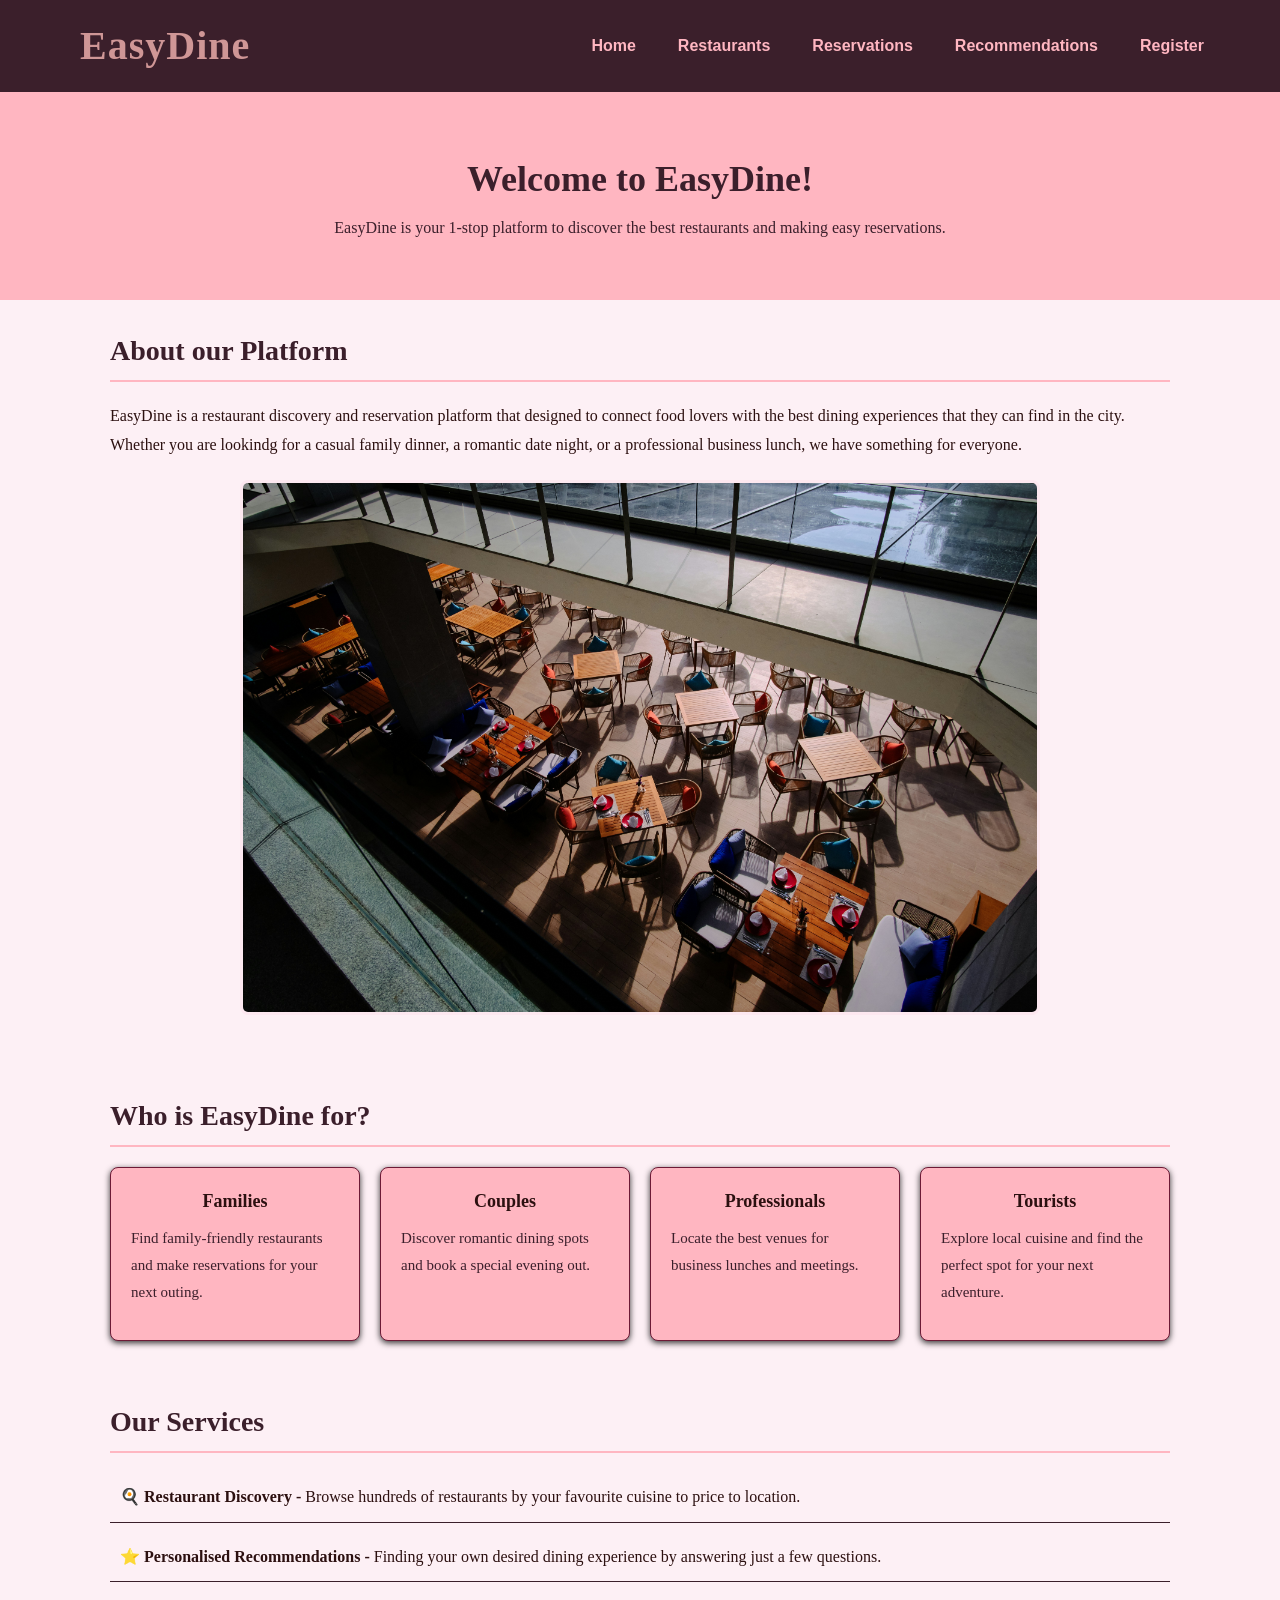
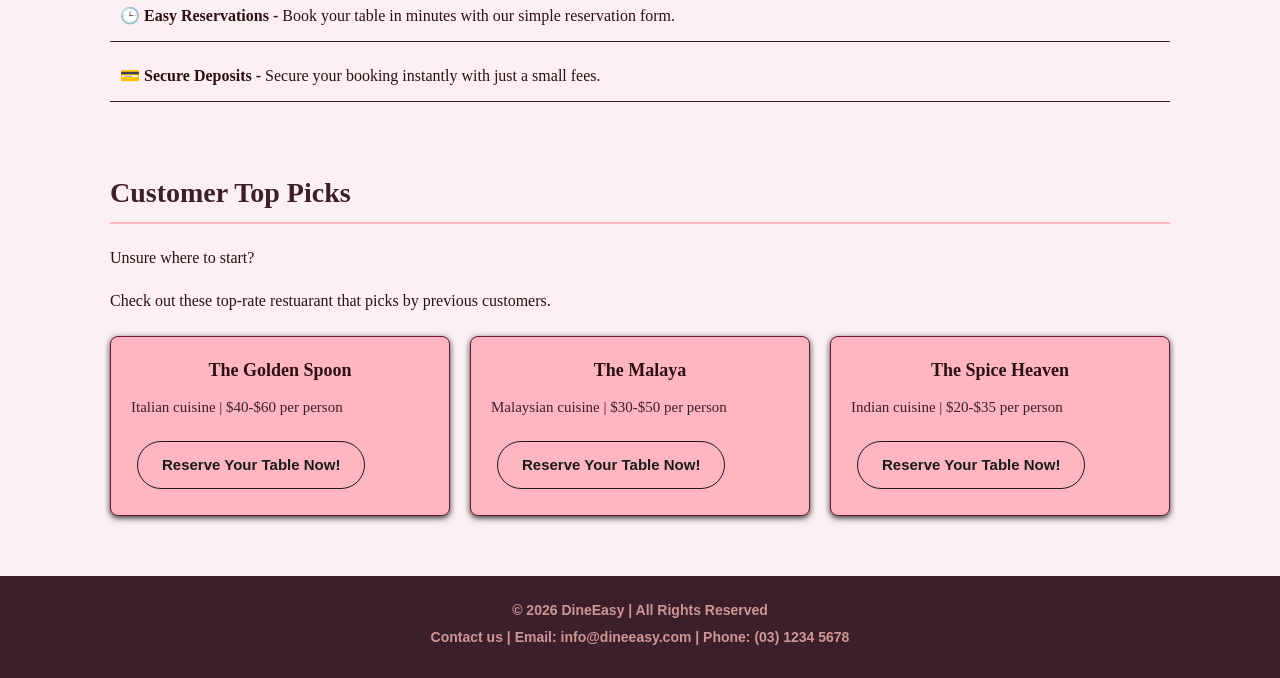
<file: index.html>
<!DOCTYPE html>
<html lang="en">
<head>
    <meta charset="UTF-8">
    <meta name="viewport" content="width=device-width, initial-scale=1.0">
    <title>EasyDine - Restaurant Discovery & Reservations</title>
    <link rel="stylesheet" href="style.css">
    <script src="script.js"></script>
</head>
<body>
    
    <!--Header-->
    <header>
        <div class="header-logo">
            <span class="web-name">EasyDine</span>
        </div>

        <!--Navigation Bar-->
        <nav class="active">
        <ul>
            <li><a href="index.html">Home</a></li>
            <li><a href="restaurants.html">Restaurants</a></li>
            <li><a href="reservations.html">Reservations</a></li>
            <li><a href="recommend.html">Recommendations</a></li>
            <li><a href="register.html">Register</a></li>
        </ul>
        </nav>
    </header>

    <!--Home Page-->
    <main>
        <div class="hero">
            <h1>Welcome to EasyDine!</h1>
            <p>EasyDine is your 1-stop platform to discover the best restaurants and making easy reservations.</p>
        </div>

        <section class="about">
            <h2>About our Platform</h2>
            <p>EasyDine is a restaurant discovery and reservation platform that designed to connect food lovers
                with the best dining experiences that they can find in the city. Whether you are lookindg for a casual family dinner,
                a romantic date night, or a professional business lunch, we have something for everyone.
            </p>
            <img src="png/dining-room.jpg" alt="A set restaurant dining room" class="about-img">
        </section>

        <section class="users">
            <h2>Who is EasyDine for?</h2>
            <div class="card-row">
                <div class="card">
                    <h3>Families</h3>
                    <p>Find family-friendly restaurants and make reservations for your next outing.</p>
                </div>
                <div class="card">
                    <h3>Couples</h3>
                    <p>Discover romantic dining spots and book a special evening out.</p>
                </div>
                <div class="card">
                    <h3>Professionals</h3>
                    <p>Locate the best venues for business lunches and meetings.</p>
                </div>
                <div class="card">
                    <h3>Tourists</h3>
                    <p>Explore local cuisine and find the perfect spot for your next adventure.</p>
                </div>
            </div>
        </section>

        <section class="services">
            <h2>Our Services</h2>
            <ul class="service-list">
                <li><strong> 🍳 Restaurant Discovery - </strong> Browse hundreds of restaurants by your favourite cuisine to price to location.</li>
                <li><strong> ⭐ Personalised Recommendations - </strong> Finding your own desired dining experience by answering just a few questions.</li>
                <li><strong> 🕒 Easy Reservations - </strong> Book your table in minutes with our simple reservation form.</li>
                <li><strong> 💳 Secure Deposits - </strong> Secure your booking instantly with just a small fees.</li>
            </ul>
        </section>

        <section class="quick-links">
            <h2>Customer Top Picks</h2>
            <p>Unsure where to start?</p>
            <p>Check out these top-rate restuarant that picks by previous customers.</p>
                <div class="card-row">
                    <div class="card">
                        <h3>The Golden Spoon</h3>
                        <p>Italian cuisine | $40-$60 per person</p>
                        <a href="reservations.html" class="btn">Reserve Your Table Now!</a>
                    </div>
                    <div class="card">
                        <h3>The Malaya</h3>
                        <p>Malaysian cuisine | $30-$50 per person</p>
                        <a href="reservations.html" class="btn">Reserve Your Table Now!</a>
                    </div>
                    <div class="card">
                        <h3>The Spice Heaven</h3>
                        <p>Indian cuisine | $20-$35 per person</p>
                        <a href="reservations.html" class="btn">Reserve Your Table Now!</a>
                    </div>
                </div>
        </section>
    </main>

    <footer>
        <p>&copy; 2026 DineEasy | All Rights Reserved</p>
        <p>Contact us | Email: info@dineeasy.com | Phone: (03) 1234 5678</p>
    </footer>

</body>
</html>
</file>
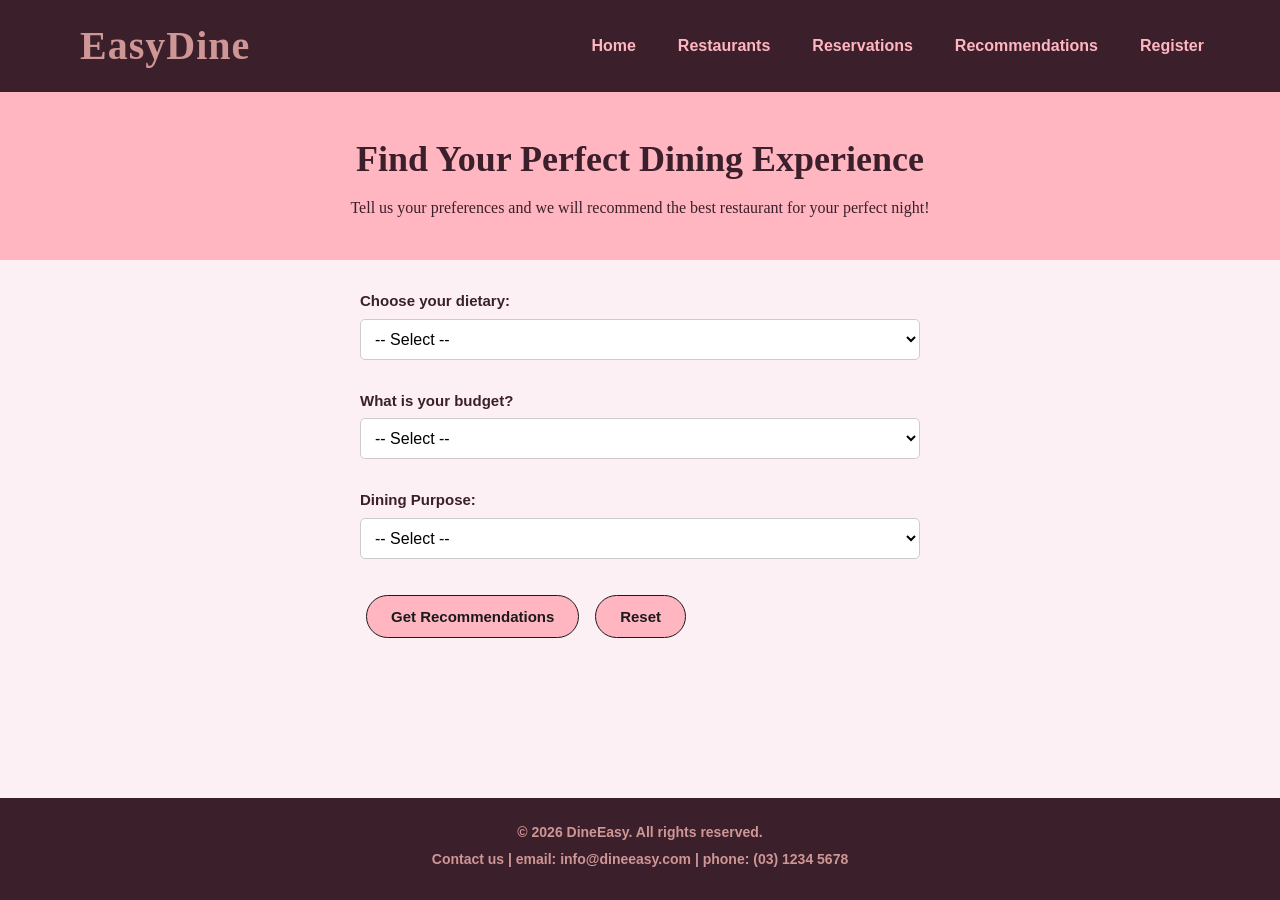
<file: recommend.html>
<!DOCTYPE html>
<html lang="en">
<head>
    <meta charset="UTF-8">
    <meta name="viewport" content="width=device-width, initial-scale=1.0">
    <title>Recommendations - EasyDine</title>
    <link rel="stylesheet" href="style.css">
    <script src="script.js"></script>
</head>
<body>
    
    <!--Header-->
    <header>
        <div class="header-logo">
            <span class="web-name">EasyDine</span>
        </div>

        <!--Navigation Bar-->
        <nav class="active">
        <ul>
            <li><a href="index.html">Home</a></li>
            <li><a href="restaurants.html">Restaurants</a></li>
            <li><a href="reservations.html">Reservations</a></li>
            <li><a href="recommend.html">Recommendations</a></li>
            <li><a href="register.html">Register</a></li>
        </ul>
        </nav>
    </header>


    <!--Main Page-->
    <main>
        <div class="page-title">
            <h1>Find Your Perfect Dining Experience</h1>
            <p>Tell us your preferences and we will recommend the best restaurant for your perfect night!</p>
        </div>

        <section class="form-section">
            <form id="recommendationform">

                <div class="form-group">
                    <label for="dietary">Choose your dietary:</label>
                    <select id="dietary" name="dietary">
                        <option value="">-- Select --</option>
                        <option value="vegan">Vegan</option>
                        <option value="halal">Halal</option>
                        <option value="vegetarian">Vegetarian</option>
                        <option value="gluten-free">Gluten-Free</option>
                    </select>
                </div>

                <div class="form-group">
                    <label for="budget">What is your budget?</label>
                    <select id="budget" name="budget">
                        <option value="">-- Select --</option>
                        <option value="low">Under $30</option>
                        <option value="medium">$30 - $60</option>
                        <option value="high">Over $60</option>
                    </select>
                </div>

                <div class="form-group">
                    <label for="purpose">Dining Purpose: </label>
                    <select id="purpose" name="purpose">
                        <option value="">-- Select --</option>
                        <option value="casual">Casual Dining</option>
                        <option value="date">Romantic Date</option>
                        <option value="family">Family Outing</option>
                        <option value="business">Business Lunch/Dinner</option>
                    </select>
                </div>

                <button type="button" id="submitBtn" class="btn" onclick="getRecommendation()">Get Recommendations</button>
                <button type="reset" id="resetBtn" class="btn">Reset</button>
            </form>

            <div id="recommendResult" class="recommend-result" style="display: none;">
                <h2>Recommended Restaurant:</h2>
                <div id="resultCard" class="restaurant-card"></div>
                <a id="reserveBtn" href="reservations.html" class="btn">Reserve Now!</a>
            </div>
        </section>
    </main>

    <footer>
        <p>&copy; 2026 DineEasy. All rights reserved.</p>
        <p>Contact us | email: info@dineeasy.com | phone: (03) 1234 5678</p>
    </footer>

</body>
</html>
</file>
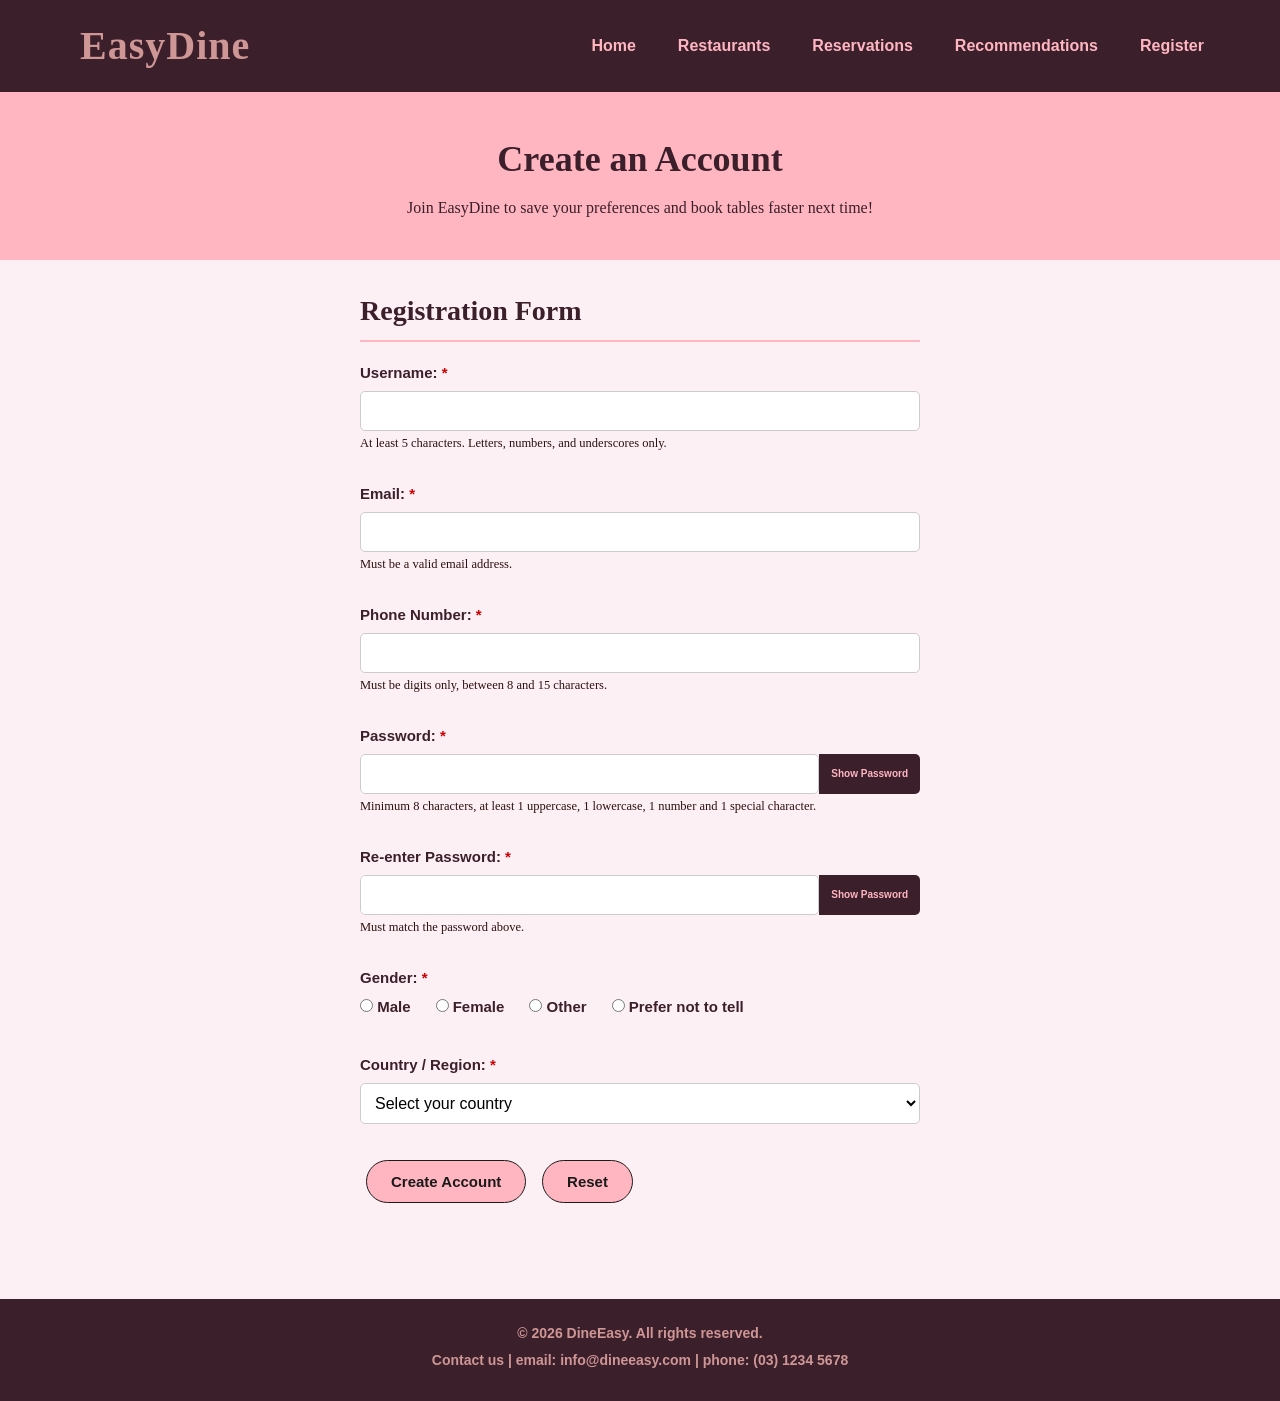
<file: register.html>
<!DOCTYPE html>
<html lang="en">
<head>
    <meta charset="UTF-8">
    <meta name="viewport" content="width=device-width, initial-scale=1.0">
    <title>EasyDine - Restaurant Discovery & Reservations</title>
    <link rel="stylesheet" href="style.css">
</head>
<body>
    
    <!--Header-->
    <header>
        <div class="header-logo">
            <span class="web-name">EasyDine</span>
        </div>

        <!--Navigation Bar-->
        <nav class="active">
        <ul>
            <li><a href="index.html">Home</a></li>
            <li><a href="restaurants.html">Restaurants</a></li>
            <li><a href="reservations.html">Reservations</a></li>
            <li><a href="recommend.html">Recommendations</a></li>
            <li><a href="register.html">Register</a></li>
        </ul>
        </nav>
    </header>


    <!--Home Page-->
    <main>
        <div class="page-title">
            <h1>Create an Account</h1>
            <p>Join EasyDine to save your preferences and book tables faster next time!</p>
        </div>

        <!--include URL in action section later-->
        <section class="form-section">
            <h2 class="visuall-hidden">Registration Form</h2>
            <form id="registerForm" action="http://mercury.swin.edu.au/it000000/cos10005/regtest.php" method="POST">
                
                <!-- Username -->
                <div class="form-group">
                    <label for="username">Username: <span class="required">*</span></label>
                    <input type="text" id="username" name="username">
                    <small>At least 5 characters. Letters, numbers, and underscores only.</small>
                    <span class="error-msg" id="usernameError"></span>
                </div>

                <!-- Email -->
                <div class="form-group">
                    <label for="email">Email: <span class="required">*</span></label>
                    <input type="email" id="email" name="email">
                    <small>Must be a valid email address.</small>   
                    <span class="error-msg" id="emailError"></span>
                </div>

                <!-- Phone -->
                <div class="form-group">
                    <label for="phone">Phone Number: <span class="required">*</span></label>
                    <input type="text" id="phone" name="phone">
                    <small>Must be digits only, between 8 and 15 characters.</small>
                    <span class="error-msg" id="phoneError"></span>
                </div>

                <!-- Password -->
                <div class="form-group">
                    <label for="password">Password: <span class="required">*</span></label>
                    <div class="password-wrapper">
                        <input type="password" id="password" name="password">
                        <button type="button" id="togglePassword" class="toggle-password" onclick="togglePasswordVisibility('password', 'togglePassword')">Show Password</button>
                    </div>
                    <small>Minimum 8 characters, at least 1 uppercase, 1 lowercase, 1 number and 1 special character.</small>
                    <span class="error-msg" id="passwordError"></span>
                </div>

                <!-- Confirm Password -->
                <div class="form-group">
                    <label for="confirmPassword">Re-enter Password: <span class="required">*</span></label>
                    <div class="password-wrapper">
                        <input type="password" id="confirmPassword" name="confirmPassword">
                        <button type="button" id="toggleConfirmPassword" class="toggle-password" onclick="togglePasswordVisibility('confirmPassword', 'toggleConfirmPassword')">Show Password</button>
                    </div>
                    <small>Must match the password above.</small>
                    <span class="error-msg" id="confirmPasswordError"></span>
                </div>

                <!-- Gender-->
                <div class="form-group">
                    <label>Gender: <span class="required">*</span></label>
                    <div class="radio-group">
                        <label><input type="radio" name="gender" value="male"> Male</label>
                        <label><input type="radio" name="gender" value="female"> Female</label>
                        <label><input type="radio" name="gender" value="other"> Other</label>
                        <label><input type="radio" name="gender" value="prefer_not_to_tell"> Prefer not to tell</label>
                    </div>
                    <span class="error-msg" id="genderError"></span>
                </div>

                <!-- Country -->
                <div class="form-group">
                    <label for="country">Country / Region: <span class="required">*</span></label>
                    <select id="country" name="country">
                        <option value="">Select your country</option>
                        <option value="AU">Australia</option>
                        <option value="US">United States</option>
                        <option value="UK">United Kingdom</option>
                        <option value="CN">China</option>
                        <option value="NZ">New Zealand</option>
                        <option value="IN">India</option>
                        <option value="other">Other</option>
                    </select>
                    <span class="error-msg" id="countryError"></span>
                </div>

                <!-- Submit Button-->
                <div class="form-group">
                    <button type="submit" id="submitBtn" class="btn">Create Account</button>
                    <button type="reset" id="resetBtn" class="btn">Reset</button>
                </div>
            </form>
        </section>
    </main>

    <footer>
        <p>&copy; 2026 DineEasy. All rights reserved.</p>
        <p>Contact us | email: info@dineeasy.com | phone: (03) 1234 5678</p>
    </footer>

    <script src="script.js"></script>
</body>
</html>
</file>
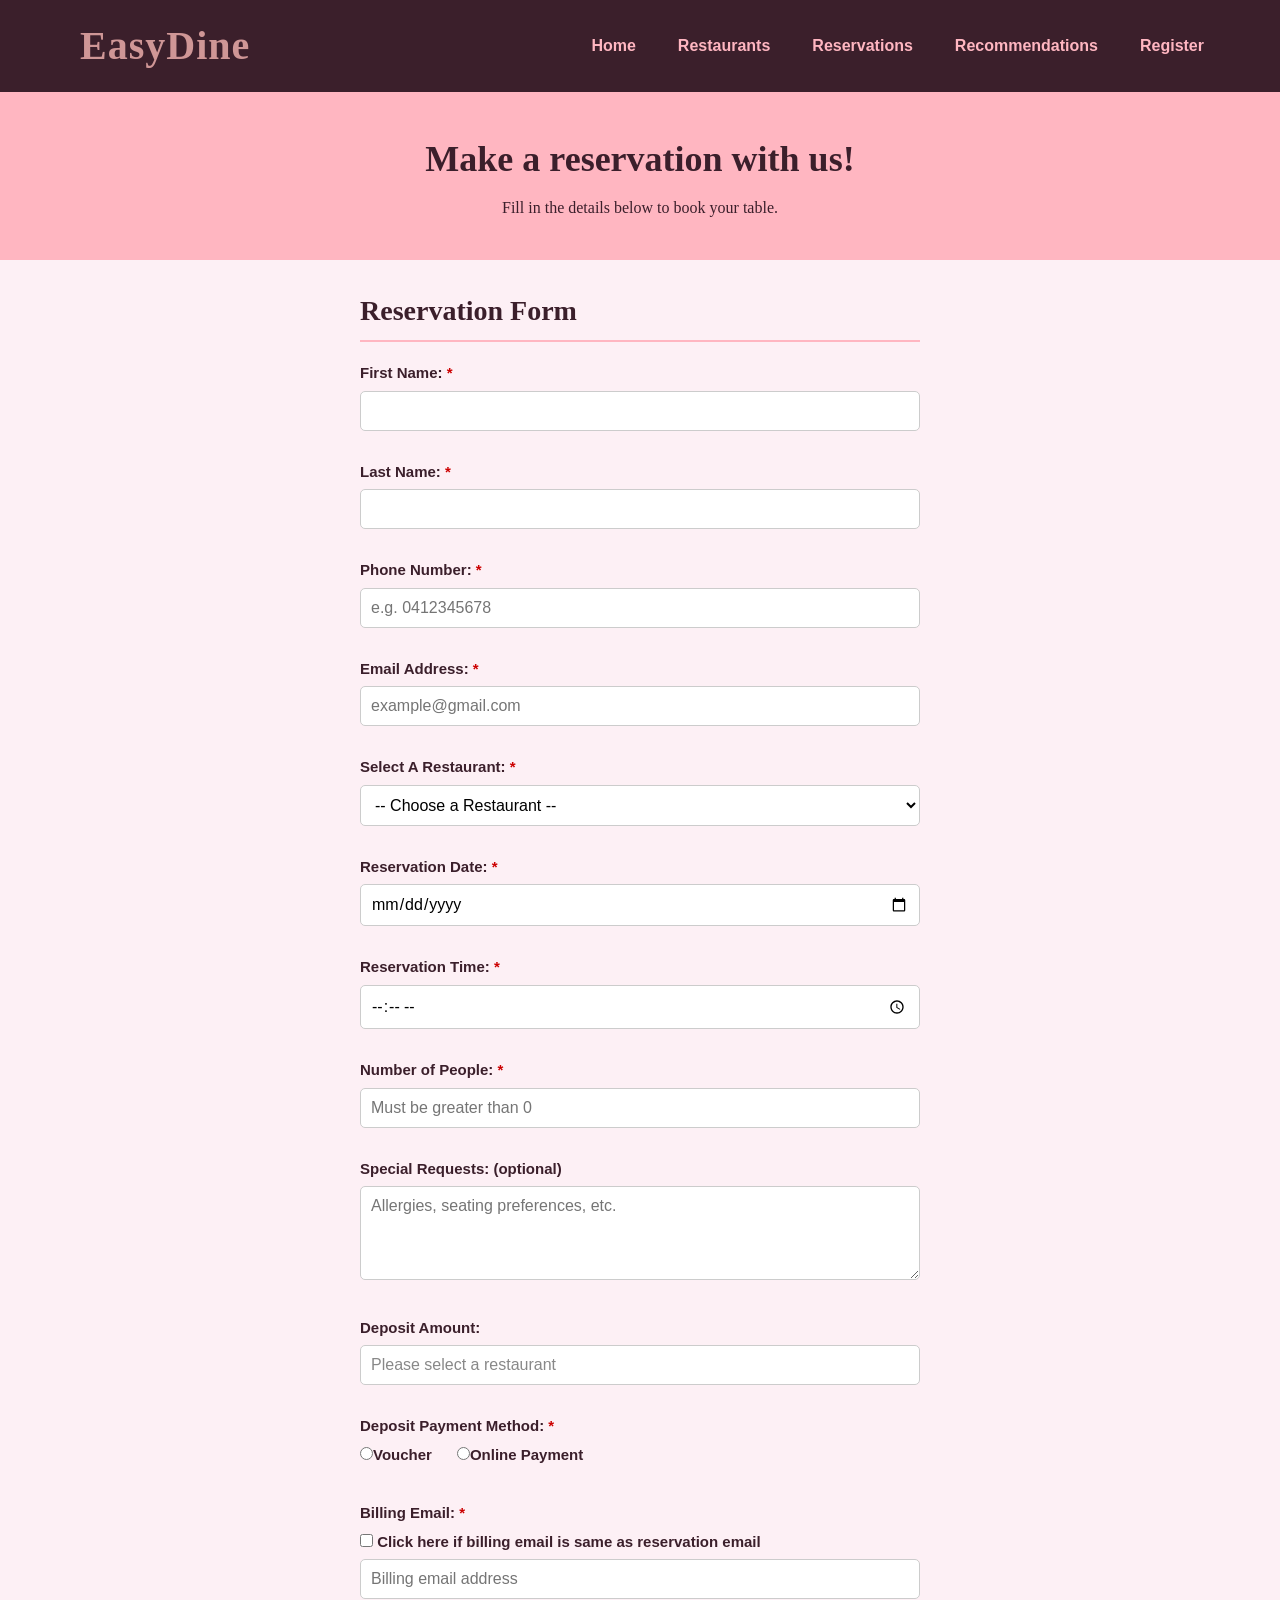
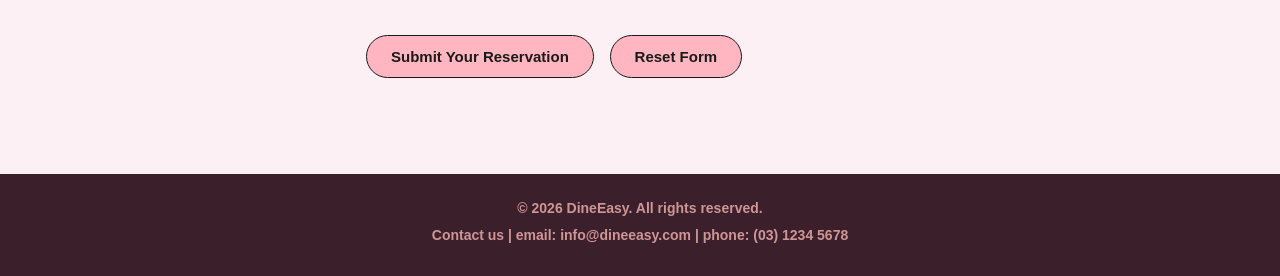
<file: reservations.html>
<!DOCTYPE html>
<html lang="en">
<head>
    <meta charset="UTF-8">
    <meta name="viewport" content="width=device-width, initial-scale=1.0">
    <title>EasyDine - Restaurant Discovery & Reservations</title>
    <link rel="stylesheet" href="style.css">
</head>
<body>
    
    <!--Header-->
    <header>
        <div class="header-logo">
            <span class="web-name">EasyDine</span>
        </div>

        <!--Navigation Bar-->
        <nav class="active">
        <ul>
            <li><a href="index.html">Home</a></li>
            <li><a href="restaurants.html">Restaurants</a></li>
            <li><a href="reservations.html">Reservations</a></li>
            <li><a href="recommend.html">Recommendations</a></li>
            <li><a href="register.html">Register</a></li>
        </ul>
        </nav>
    </header>


    <!--Reservation form-->
    <main>
        <div class="page-title">
            <h1>Make a reservation with us!</h1>
            <p>Fill in the details below to book your table.</p>
        </div>

        <section class="form-section">
            <h2 class="visually-hidden">Reservation Form</h2>
            <form id="reservationForm" action="http://mercury.swin.edu.au/it000000/cos10005/regtest.php" method="POST">
                <!-- First Name-->
                <div class="form-group">
                    <label for="fname">First Name: <span class="required">*</span></label>
                    <input type="text" id="fname" name="fname">
                    <span class="error-msg" id="fnameError"></span>
                </div>

                <!-- Last Name-->
                <div class="form-group">
                    <label for="lname">Last Name: <span class="required">*</span></label>
                    <input type="text" id="lname" name="lname">
                    <span class="error-msg" id="lnameError"></span>
                </div>

                <!-- Phone Number-->
                 <div class="form-group">
                    <label for="resPhone">Phone Number: <span class="required">*</span></label>
                    <input type="text" id="resPhone" name="resPhone" placeholder="e.g. 0412345678">
                    <span class="error-msg" id="resPhoneError"></span>
                </div>

                <!-- Email Address -->
                 <div class="form-group">
                    <label for="resEmail">Email Address: <span class="required">*</span></label>
                    <input type="email" id="resEmail" name="resEmail" placeholder="example@gmail.com">
                    <span class="error-msg" id="resEmailError"></span>
                </div>

                <!-- Restaurant Selection -->
                 <div class="form-group">
                    <label for="restaurantSelect">Select A Restaurant: <span class="required">*</span></label>
                    <select id="restaurantSelect" name="restaurantSelect" onchange="updateDeposit()">
                        <option value="">-- Choose a Restaurant --</option>
                        <option value="The Golden Spoon" data-deposit="20">The Golden Spoon</option>
                        <option value="The Melaya" data-deposit="0">The Melaya</option>
                        <option value="The Spice Heaven" data-deposit="30">The Spice Heaven</option>
                        <option value="The Emperor Dragon" data-deposit="30">The Emperor Dragon</option>
                        <option value="The Hellas Dining" data-deposit="25">The Hellas Dining</option>
                        <option value="Sakura Sushi" data-deposit="20">Sakura Sushi</option>
                    </select>
                    <span class="error-msg" id="restaurantError"></span>
                </div>

                <!-- Reservation Date & Time -->
                 <div class="form-group">
                    <label for="resDate">Reservation Date: <span class="required">*</span></label>
                    <input type="date" id="resDate" name="resDate">
                    <span class="error-msg" id="resDateError"></span>
                </div>

                 <div class="form-group">
                    <label for="resTime">Reservation Time: <span class="required">*</span></label>
                    <input type="time" id="resTime" name="resTime">
                    <span class="error-msg" id="resTimeError"></span>
                </div>

                <!-- Number of People -->
                 <div class="form-group">
                    <label for="numPeople">Number of People: <span class="required">*</span></label>
                    <input type="number" id="numPeople" name="numPeople" min="1" placeholder="Must be greater than 0">
                    <span class="error-msg" id="numPeopleError"></span>
                 </div>

                <!-- Special Requests -->
                 <div class="form-group">
                    <label for="special">Special Requests: (optional)</label>
                    <textarea  id="special" name="special" rows="4" placeholder="Allergies, seating preferences, etc."></textarea>
                </div>  

                <div class="form-group">
                    <label for="depositAmount">Deposit Amount: </label>
                    <input type="text" id="depositAmount" name="depositAmount" value="Please select a restaurant" readonly class="readonly-field">
                </div>
                
                <!-- Deposit Method -->
                 <div class="form-group">
                    <label>Deposit Payment Method: <span class="required">*</span></label>
                    <div class="radio-group">
                        <label><input type="radio" name="depositMethod" value="voucher" onchange="showPaymentFields()">Voucher</label>
                        <label><input type="radio" name="depositMethod" value="online" onchange="showPaymentFields()">Online Payment</label>
                    </div>
                    <span class="error-msg" id="depositMethodError"></span>
                </div>

                <!-- Voucher Code Field (hidden by default. shown when Voucher is selected in deposit method section) -->
                <div class="form-group" id="voucherGroup" style="display: none;">
                    <label for="voucherCode">Voucher Code (12 digits): <span class="required">*</span></label>
                    <input type="text" id="voucherCode" name="voucherCode" placeholder="Enter 12-digit voucher code" maxlength="12">
                    <span class="error-msg" id="voucherCodeError"></span>
                </div>

                <!-- Credit Card Field (hidden by default, shown when Online Payment is selected) -->
                <div class="form-group" id="creditCardGroup" style="display: none;">
                    <label for="creditCard">Credit Card Number: <span class="required">*</span></label>
                    <input type="text" id="creditCard" name="creditCard" placeholder="16-digits (Visa/MC) or 15 digits (Amex)">
                    <small>Use fake credit card numbers for testing purposes.</small>
                    <span class="error-msg" id="creditCardError"></span>
                </div>

                <!-- Billing Email-->
                 <div class="form-group">
                    <label for="billingEmail">Billing Email: <span class="required">*</span></label>
                    <!-- Checkbos to copy email from resemail field above-->
                        <label class="checkbox-inline">
                            <input type="checkbox" id="sameEmail" onchange="copyEmail()">
                            Click here if billing email is same as reservation email
                        </label>
                    <input type="email" id="billingEmail" name="billingEmail" placeholder="Billing email address">
                    <span class="error-msg" id="billingEmailError"></span>
                 </div>

                 <div class="form-group">
                    <button type="submit" id="submitBtn" class="btn">Submit Your Reservation</button>
                    <button type="reset" id="resetBtn" class="btn">Reset Form</button>
                 </div>
            </form>
        </section>
    </main>

    <footer>
        <p>&copy; 2026 DineEasy. All rights reserved.</p>
        <p>Contact us | email: info@dineeasy.com | phone: (03) 1234 5678</p>
    </footer>

    <script src="script.js"></script>
</body>
</html>
</file>
<file: style.css>
*{
    margin: 0;
    padding: 0;
    box-sizing: border-box;
}


body{
    font-family: Georgia, "Times New Roman", serif;
    font-size: 15px;
    color: #2C1010;
    background-color: #FDF0F5;
    line-height: 1.5; /*Space between lines of text*/ 
    display: flex;
    flex-direction: column;
    min-height: 100vh;  /*Viewport height ensuring the body takes at least the full viewport height */
}

main{
    flex: 1;
}

img{
    max-width: 100%;
    display: block;
    margin: 20px auto; /*Center the image and add vertical spacing*/
}

ul{
    list-style: none; /*Remove default bullet points*/
}

a{
    text-decoration: none;
    color: inherit;
}

/* Header & Navigation Bar container */
header{
    display: flex;
    background-color: #3B1F2B;
    align-items: center;
    justify-content: space-between;
    padding: 14px 30px;
    position: sticky;
    top: 0;
}

.web-name{
    font-size: 40px;
    font-weight: bold;
    color: #cf9696;
    letter-spacing: 1px; /*Space between letters*/
    padding-left: 50px;
}

nav{
    padding: 10px 30px; 
}

nav ul{
    display: flex;
    gap: 10px;
}

nav ul li a{
    display: block;  
    padding: 10px 16px;
    color: #ffb6c1;
    font-size: 16px; 
    font-family: Arial, sans-serif;
    font-weight: 600;
    transition: background-color 0.2s, color 0.2s;
    border-radius: 4px;
}

/* Hover effect for nav links */
nav ul li a:hover{
    background-color: #ffb6c1;
    color: #6d1a36;
}

/* The "active" class is added to the current page's link in the nav bar */
nav ul li a.active{
    background-color: #ffb6c1;
    color: #6d1a36;
    font-weight: bold;
}

/* Hero section on home page */
.hero{
    background-color: #ffb6c1;
    color: #6d1a36; 
    text-align: center;
    padding: 60px 20px;
}

.hero h1{
    font-size: 36px;
    color: #3B1F2B;
    margin-bottom: 10px;
}

.hero p{
    font-size: 16px;
    color: #3B1F2B;
}

/* Page title */
.page-title{
    background-color: #ffb6c1;
    color: #6d1a36;
    text-align: center;
    padding: 40px 20px;
}

.page-title h1{
    font-size: 36px;
    color: #3B1F2B;
    margin-bottom: 10px;
}

.page-title p{
    font-size: 16px;
    color: #3B1F2B;
}

/* button style in multiple pages */
.btn{
    display: inline-block;
    background-color: #ffb6c1;
    color: #1a1a1a;
    padding: 12px 24px;
    font-size: 15px;
    font-weight: bold;
    font-family: Arial, sans-serif;
    border: 1px solid;
    border-radius: 50px;
    cursor: pointer;
    margin: 6px;
    transition: background-color 0.2s, color 0.2s;
}

.btn:hover{
    background-color: #ff69b4;
    color: #1a1a1a;
}

/* Toggle button style to show password */
.password-wrapper{
    display: flex;
    align-items: stretch;
    width: 100%;
    border-radius: 5px;
    overflow: hidden; /*Ensure the toggle button doesn't overflow the wrapper*/
}

.password-wrapper input [type="password"],
.password-wrapper input [type="text"] {
    flex: 1;
    border: none;
    outline: none;
    padding: 10px;
    font-size: 16px;
    background-color: transparent;
    width: auto;
}

.toggle-password{
    border: none;
    cursor: pointer;
    background-color: #3B1F2B;
    font-weight: bold;
    color: #ffb6c1;
    font-size: 10px;
    padding: 0 12px;
    font-family: Arial, sans-serif;
    white-space: nowrap;
}

/*Section general style*/
section {
    padding: 30px 20px;
    max-width: 1100px;
    margin: 0 auto;
}

section h2{
    font-size: 28px;
    margin-bottom: 20px;
    color: #3B1F2B;
    border-bottom: 2px solid #ffb6c1;
    padding-bottom: 8px;
}

section p{
    margin-bottom: 14px;
    font-size: 16px;
    line-height: 1.8;
}

section ul li{
    margin-bottom: 10px;
    font-size: 15px;
    line-height: 1.8;
}

/* Card style for every page */
.card-row{
    display: flex;
    flex-wrap: wrap;
    gap: 20px;
    margin-top: 20px;
}

.card{
    background-color: #ffb6c1;
    color: #6d1a36; 
    border: 1px solid;
    border-radius: 8px;
    padding: 20px;
    flex: 1; /* each card takes equal space */
    min-width: 220px; /* minimum width for each card */
    box-shadow: 0 2px 6px rgba(0,0,0,0.8);
}

.card h3{
    font-size: 18px;
    margin-bottom: 10px;
    color: #2C1010;
    text-align: center;
}

.card p{
    font-size: 15px;
    color: #3B1F2B;
}


.about-img{
    width: 100%;
    max-width: 800px;
    margin: 20px auto;
    border-radius: 8px;
    border: 3px solid #fde8f0; 
}


/* Service list in Home Page */
.service-list{
    list-style: none;
    padding: 0;
}

.service-list li{
    font-size: 16px;
    padding: 10px;
    border-bottom: 1px solid #3B1F2B;
}


/* Restaurant Listing Page */
.restaurant-list {
    max-width: 1100px;
    margin: 0 auto;
    padding: 30px 10px;
}

.restaurant-card {
    display: flex;
    flex-wrap: wrap;
    gap: 20px;
    background-color: #fde8f0;
    border: 1px solid #e8a0b0;
    border-radius: 8px;
    margin-bottom: 30px;
    overflow: hidden;
    box-shadow: 5px 2px 8px lightpink;
}

.restaurant-card img{
    width: 30%;
    height: 50%;
    padding-left: 20px;
    padding-top: 20px;
    object-fit: cover; /*Crop image to fill the container without distortion*/ 
}

.restaurant-info{
    padding: 20px;
    flex: 1; /*Take up remaining space in the card*/
    min-width: 250px; /*Minimum width for the info section*/
}

.restaurant-info h2{
    font-size: 25px;
    margin-bottom: 8px;
    color: #3B1F2B;
    border-bottom: none; 
}

.cuisine{
    font-size: 15px;
    color:#3B1F2B;
    margin-bottom: 10px;
}

.description{
    font-size: 15px;
    color: #3B1F2B;
    margin-bottom: 10px;
}

.restaurant-info h3{
    font-size: 20px;
    margin-bottom: 10px;
    color: #3B1F2B;
}

/* Brings back bullet points for restaurant info lists and styles them with lowercase letters */
.restaurant-info ul{
    list-style: lower-roman; /*Use lower-roman numeric number for list items*/
    padding-left: 20px;
    margin-bottom: 10px;
    font-size: 15px;
}

.price-range{
    font-size: 15px;
    color: #3B1F2B;
    margin-bottom: 6px;
    font-style: italic;
}

.deposit{
    font-size: 15px;
    color: #3B1F2B;
    margin-bottom: 10px;
    font-style: italic;
}

/* Forms style in recommendation, register & reservation pages */
.form-section{
    max-width: 600px;
    margin: 0 auto;
    padding: 30px 20px;
}

.form-group{
    margin-bottom: 30px;
}

.form-group label{
    display: block;
    margin-bottom: 6px;
    font-size: 15px;
    font-weight: bold;
    color: #3B1F2B;
    font-family: Arial, sans-serif;
}

/* Text inputs. email inputs, phone number inputs, password inputs, date inputs, time inputs, select dropdowns and textareas */
.form-group input[type="text"],
.form-group input[type="email"],
.form-group input[type="pnumber"],
.form-group input[type="number"],
.form-group input[type="password"],
.form-group input[type="date"],
.form-group input[type="time"],
.form-group select,
.form-group textarea{
    width: 100%;
    padding: 10px;
    font-size: 16px;
    border: 1px solid #ccc;
    border-radius: 5px;
    background-color: #fff;
    font-family: Arial, sans-serif;
}

/* Add focus effect to form input   */
.form-group input:focus,
.form-group select:focus,
.form-group textarea:focus{
    border-color: #ffb6c1;
    outline: none;
}

/* Read-only field (deposit amount), unable user to modify*/
.readonly-field{
    background-color: #f0f0f0;
    color: #888;
    cursor: not-allowed;
}

.radio-group,
.checkbox-group{
    display: flex;
    font-weight: normal;
    font-size: 15px;
    cursor: pointer;
    align-items: center;
    gap: 25px;
}

/* Required field */
.required{
    color: #cc0000;
}

/* Error Message */
.error-msg{
    color: #cc0000;
    font-size: 13px;
    font-family: Arial, sans-serif;
    display: block;
    margin-top: 4px;
}

.input-error{
    border-color: #cc0000;
}

.recommend-result{
    margin-top: 30px;
    padding: 20px;
    background-color: #fde8f0;
    border: 1px solid;
    border-radius: 8px;
}

.recommend-result h2{
    font-size: 23px;
    margin-bottom: 14px;
    color: #3B1F2B;
    border-bottom: none;
}


/* Footer Style */
footer{
    background-color: #3B1F2B;
    color: #cf9696;
    text-align: center;
    padding: 24px 20px;
    font-size: 14px;
    font-family: Arial, sans-serif;
    margin-top: 30px;
}

footer p{
    margin-bottom: 6px;
    font-weight: bold;
}

/* Media 768px to 1023px */
@media (max-width: 1023px){
    .hero h1{
        font-size: 36px;
    }
    
    .hero p{
        font-size: 166px;
    }

    nav ul li a{
        padding: 12px 14px;
        font-size: 14px;
    }

    .restaurant-card img{
        width: 220px;
        height: 180px;
    }

    section{
        padding: 30px 20px;
    }
}


/* Media 767px and below */
@media (max-width: 767px){
    .hero h1{
        font-size: 20px;
    }
    
    .hero p{
        font-size: 10px;
    }

    header{
        flex-direction: column;
        align-items: flex-start;
        padding: 10px 16px;
    }

    .web-name{
        font-size: 24px;
        padding-left: 0;
    }

    nav{
        width: 100%;
        padding: 4px 0;
    }

    nav ul{
        flex-direction: column;
        gap: 2px;
    }

    /*Make each nav link smaller and more compact */
    nav ul li a{
        padding: 6px 10px;
        font-size: 13px;
    }

    .restaurant-card{
        flex-direction: column;
        align-items: center;
    }

    .restaurant-card img{
        width: 70%;
        height: auto;
    }

    .restaurant-info{
        padding: 20px 0;
        text-align: center;
    }
}
</file>
